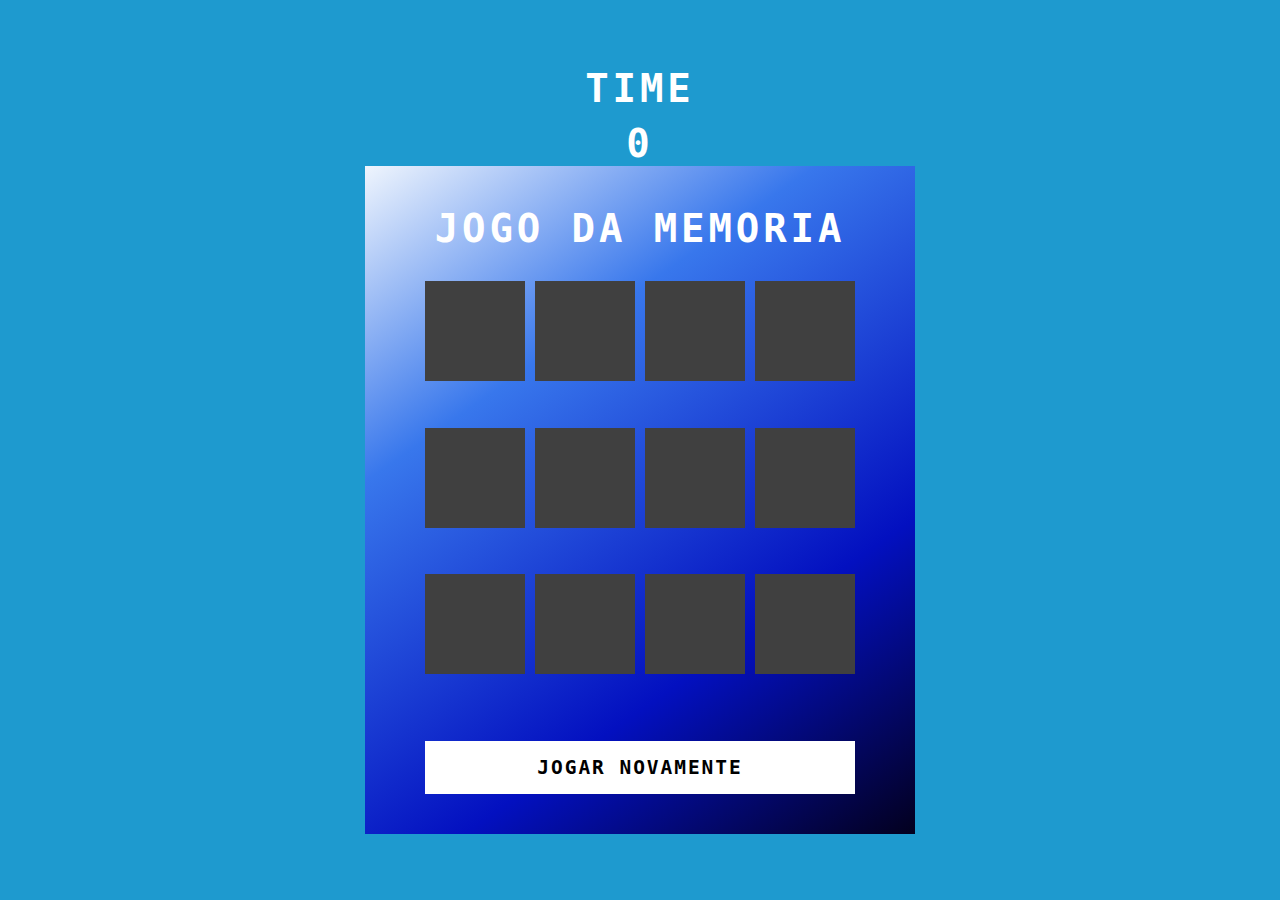
<file: index.html>
<!DOCTYPE html>
<html lang="pt-br">
<head>
    <meta charset="UTF-8">
    <meta name="viewport" content="width=device-width, initial-scale=1.0">
    <title>Jogo da Memoria</title>
    <link rel="stylesheet" href="./src/styles/reset.css">
    <link rel="stylesheet" href="./src/styles/main.css">

</head>
<body>
    <div class="menu-time">

    <h2>Time </h2>
    <h2 id="time-left">0</h2>
    <div class="container">
        <h2>Jogo da Memoria</h2>
        <div class="game"></div>
        <button class="reset" onclick="window.location.reload()">Jogar Novamente</button>
    </div></div>

    <script src="./src/scripts/game.js"></script>
</body>
</html>
</file>
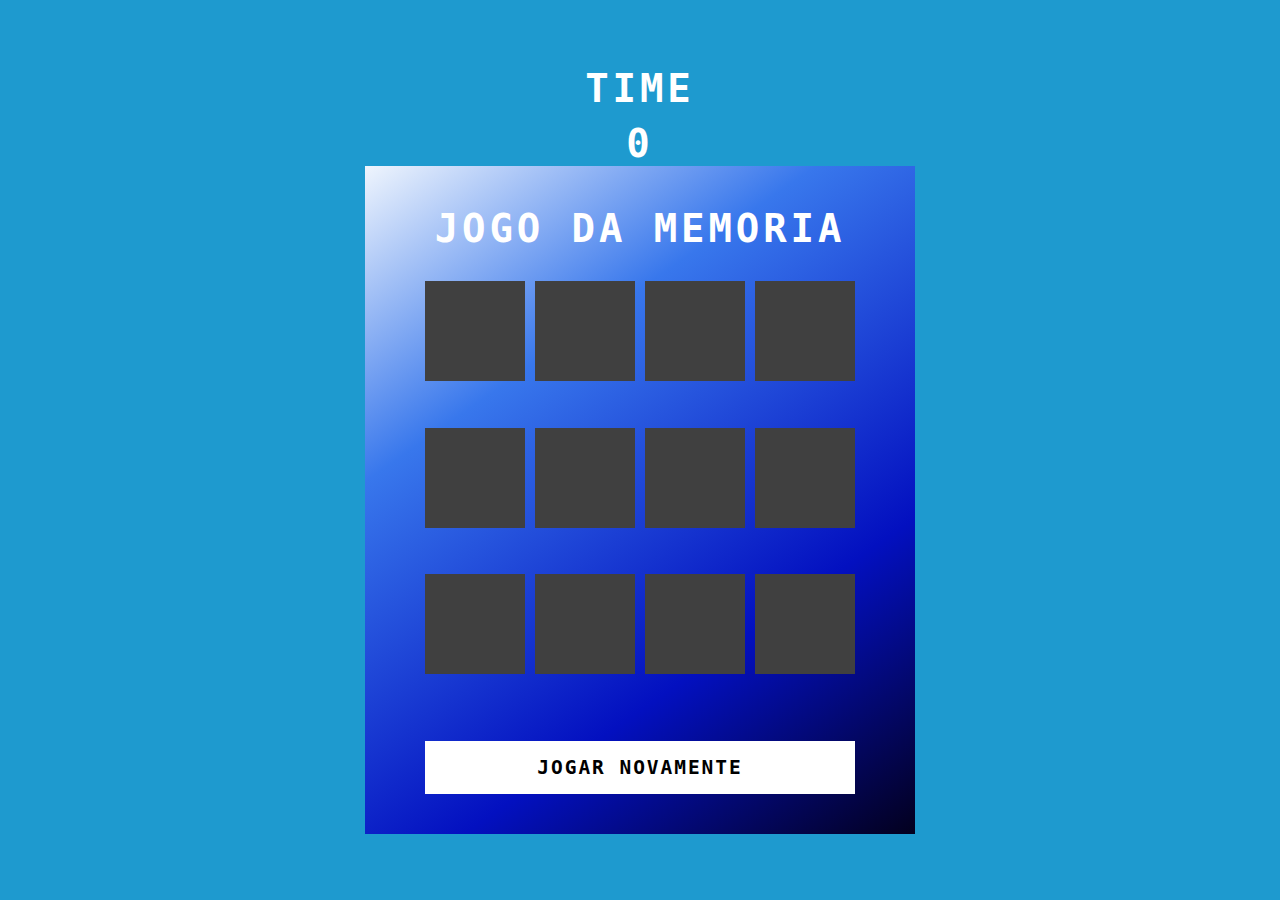
<file: index..html>
<!DOCTYPE html>
<html lang="pt-br">
<head>
    <meta charset="UTF-8">
    <meta name="viewport" content="width=device-width, initial-scale=1.0">
    <title>Jogo da Memoria</title>
    <link rel="stylesheet" href="./src/styles/reset.css">
    <link rel="stylesheet" href="./src/styles/main.css">

</head>
<body>
    <div class="menu-time">

    <h2>Time </h2>
    <h2 id="time-left">0</h2>
    <div class="container">
        <h2>Jogo da Memoria</h2>
        <div class="game"></div>
        <button class="reset" onclick="window.location.reload()">Jogar Novamente</button>
    </div></div>

    <script src="./src/scripts/game.js"></script>
</body>
</html>
</file>
<file: src/styles/main.css>
body{
    display: flex;
    justify-content: center;
    align-items: center;
    min-height: 100vh;
    background: #1e9acf;
    user-select: none;
}
.container{
    position: relative;
    
    display: flex;
    flex-direction: column;
    justify-content: center;
    align-items: center;
    gap: 30px;
    background: linear-gradient(325deg,#03001e 0%,#0310c0 30%,
    #3877ec 70%,#eff5fd 100%);
    padding: 40px 60px;

}
h1{
    font-size: 3em;
    color: #fff;
    text-transform: uppercase;
    letter-spacing: 0.1em;}
h2{
    display: flex;
    flex-direction: column;
    justify-content: space-evenly;
    align-items: center;
    font-size: 3em;
    color: #fff;
    text-transform: uppercase;
    letter-spacing: 0.1em;

}
.reset{
    padding: 15px 20px;
    width: 100%;
    color: #000;
    background-color: #fff;
    border: none;
    font-size: 1.5em;
    letter-spacing: 0.1em;
    text-transform: uppercase;
    cursor: pointer;
    font-weight: 600;   
}
.reset:focus{
    color: #ec38bc;
    background-color: #262809;
}
.game{
    width: 430px;
    height: 430px;
    
    display: flex;
    flex-wrap: wrap;
    gap: 10px;
    transform-style: preserve-3d;
    perspective: 500px;
}
.item{
    position: relative;
    width: 100px;
    height: 100px;
    display: flex;
    align-content: center;
    justify-content: center;
    background-color: #fff;
    font-size: 3em;
    transform: rotatey(180deg);
    transition: 0.30s;
}
.item::after{
    content: "";
    position: absolute;
    inset: 0;
    background: #404040;
    transform: rotateY(0deg);
    backface-visibility: hidden;
}
.item.boxOpen{
    transform: rotateY(0deg);
}
.boxOpen::after,
.boxMatch::after{
    transform: rotateY(180deg);
}
.menu-time h2:nth-child(2){
    margin-top: 10px;
}
</file>
